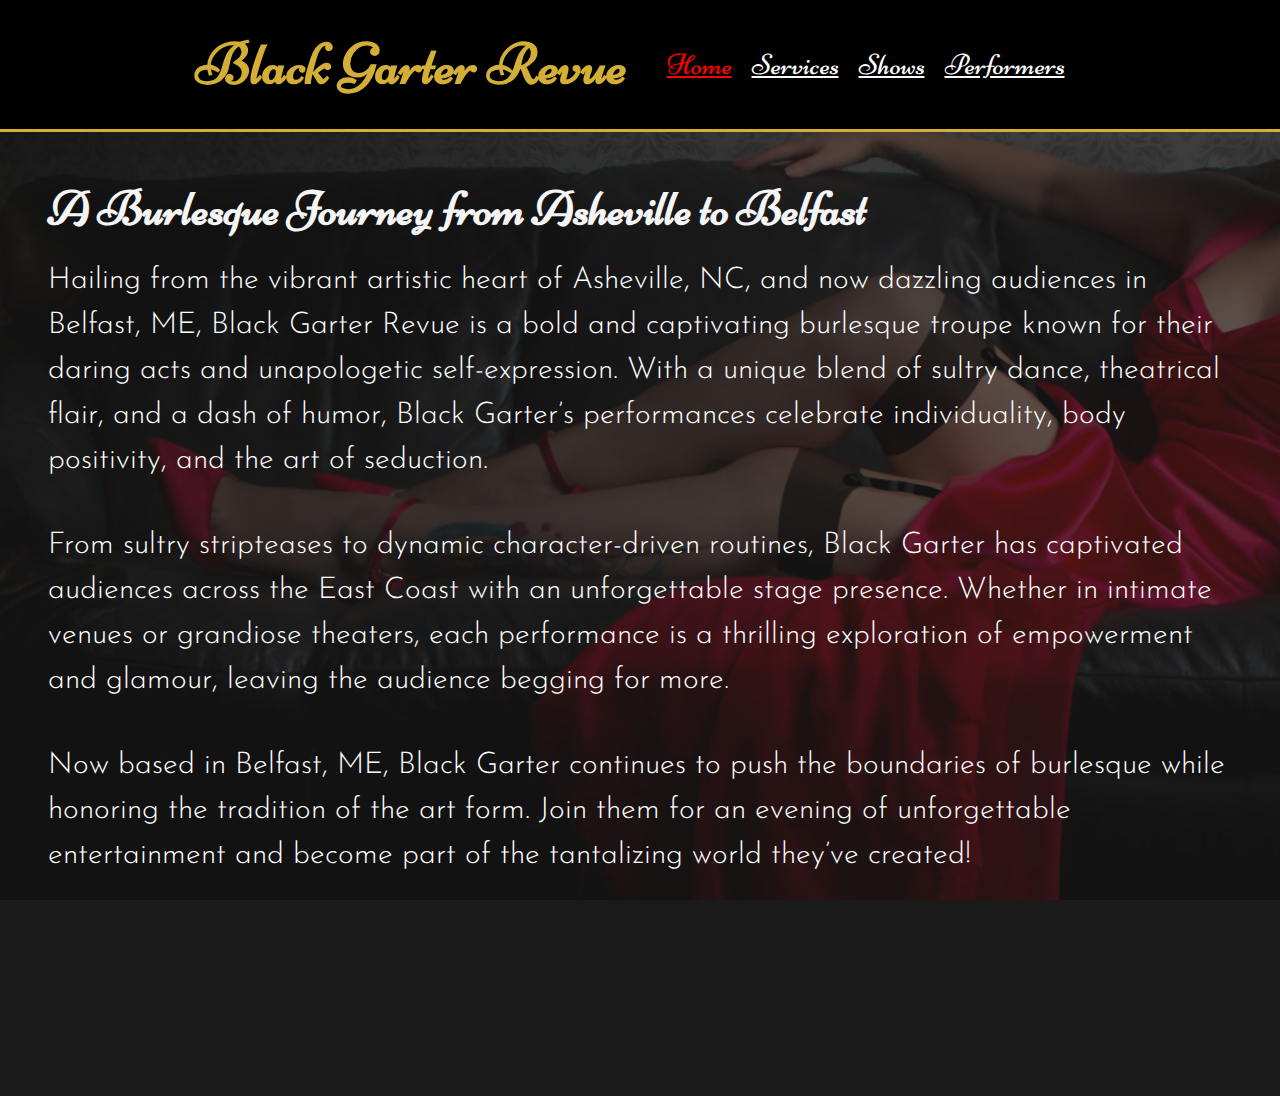
<file: index.html>
<!doctype html>
<html lang="en">
  <head>
    <meta charset="UTF-8" />
    <meta name="viewport" content="width=device-width, initial-scale=1.0" />
    <link rel="preconnect" href="https://fonts.googleapis.com" />
    <link rel="preconnect" href="https://fonts.gstatic.com" crossorigin />
    <link
      href="https://fonts.googleapis.com/css2?family=Josefin+Sans:ital,wght@0,100..700;1,100..700&family=Niconne&display=swap"
      rel="stylesheet"
    />
    <link rel="stylesheet" href="style.css" />
    <style>
      main::before {
        content: "";
        position: absolute;
        top: 0;
        left: 0;
        width: 100%;
        height: 100%;
        background-image: url("legs.jpg");
        background-size: cover;
        background-repeat: no-repeat; /* Prevents the image from tiling */
        background-position: center; /* Centers the image */
        opacity: 0.3; /* Set your desired opacity (0.0 to 1.0) */
        z-index: -1; /* Puts the pseudo-element behind the content */
      }
    </style>
    <title>Black Garter Revue</title>
  </head>

  <body>
    <header>
      <h1>Black Garter Revue</h1>
      <nav>
        <ul>
          <li><a class="here" href="/">Home</a></li>
          <li><a href="/services">Services</a></li>
          <li><a href="/shows">Shows</a></li>
          <li><a href="/performers">Performers</a></li>
        </ul>
      </nav>
    </header>
    <main>
      <h1>A Burlesque Journey from Asheville to Belfast</h1>
      <p>
        Hailing from the vibrant artistic heart of Asheville, NC, and now
        dazzling audiences in Belfast, ME, Black Garter Revue is a bold and
        captivating burlesque troupe known for their daring acts and
        unapologetic self-expression. With a unique blend of sultry dance,
        theatrical flair, and a dash of humor, Black Garter’s performances
        celebrate individuality, body positivity, and the art of seduction.
      </p>
      <p>
        From sultry stripteases to dynamic character-driven routines, Black
        Garter has captivated audiences across the East Coast with an
        unforgettable stage presence. Whether in intimate venues or grandiose
        theaters, each performance is a thrilling exploration of empowerment and
        glamour, leaving the audience begging for more.
      </p>
      <p>
        Now based in Belfast, ME, Black Garter continues to push the boundaries
        of burlesque while honoring the tradition of the art form. Join them for
        an evening of unforgettable entertainment and become part of the
        tantalizing world they’ve created!
      </p>
      <iframe
        id="events-widget"
        src="https://lineup.blackgarterrevue.com/events/next-show/"
        width="100%"
        style="border: none; display: block;"
        scrolling="no"
      ></iframe>

      <script>
        window.addEventListener('message', function(event) {
          if (event.origin !== 'https://lineup.blackgarterrevue.com') return;
          if (event.data && event.data.type === 'darkbloom-widget-resize') {
            document.getElementById('events-widget').style.height = event.data.height + 'px';
          }
        });
      </script>
      </show-section>
    </main>
  </body>
</html>
</file>
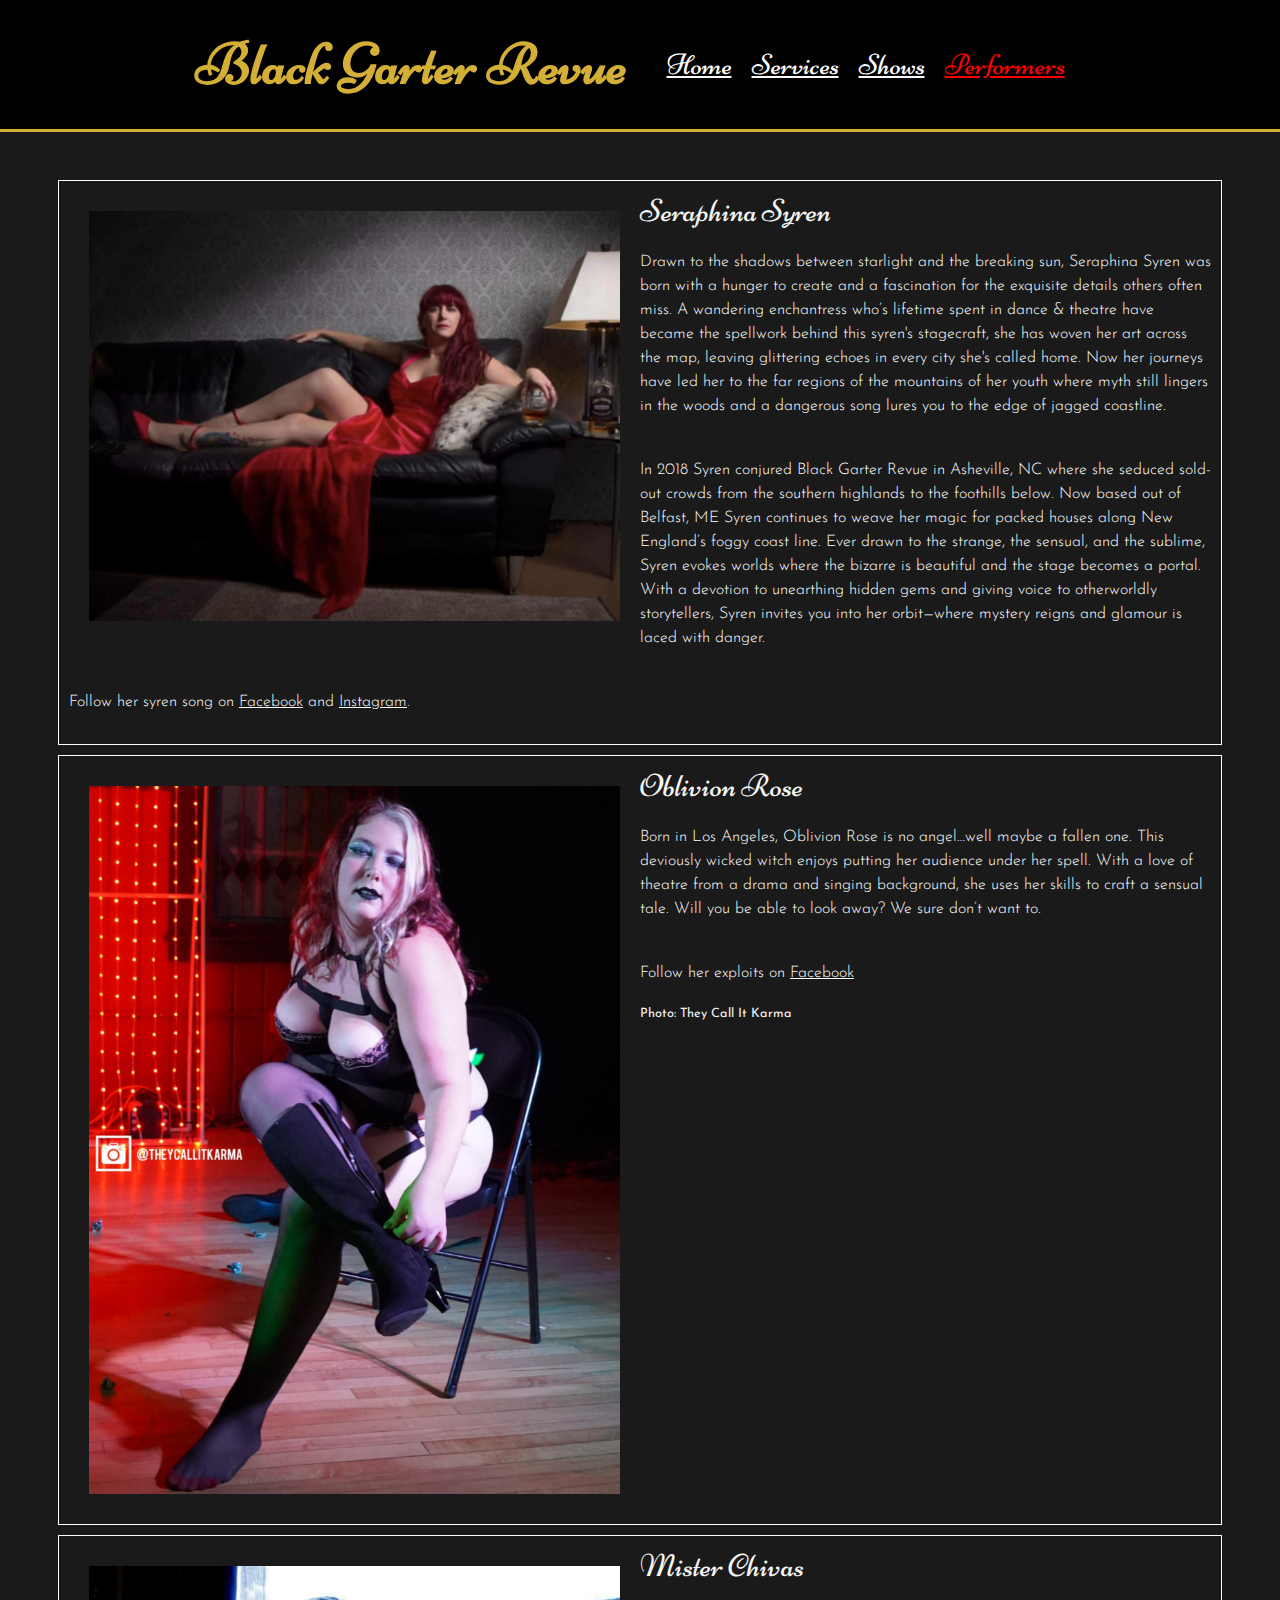
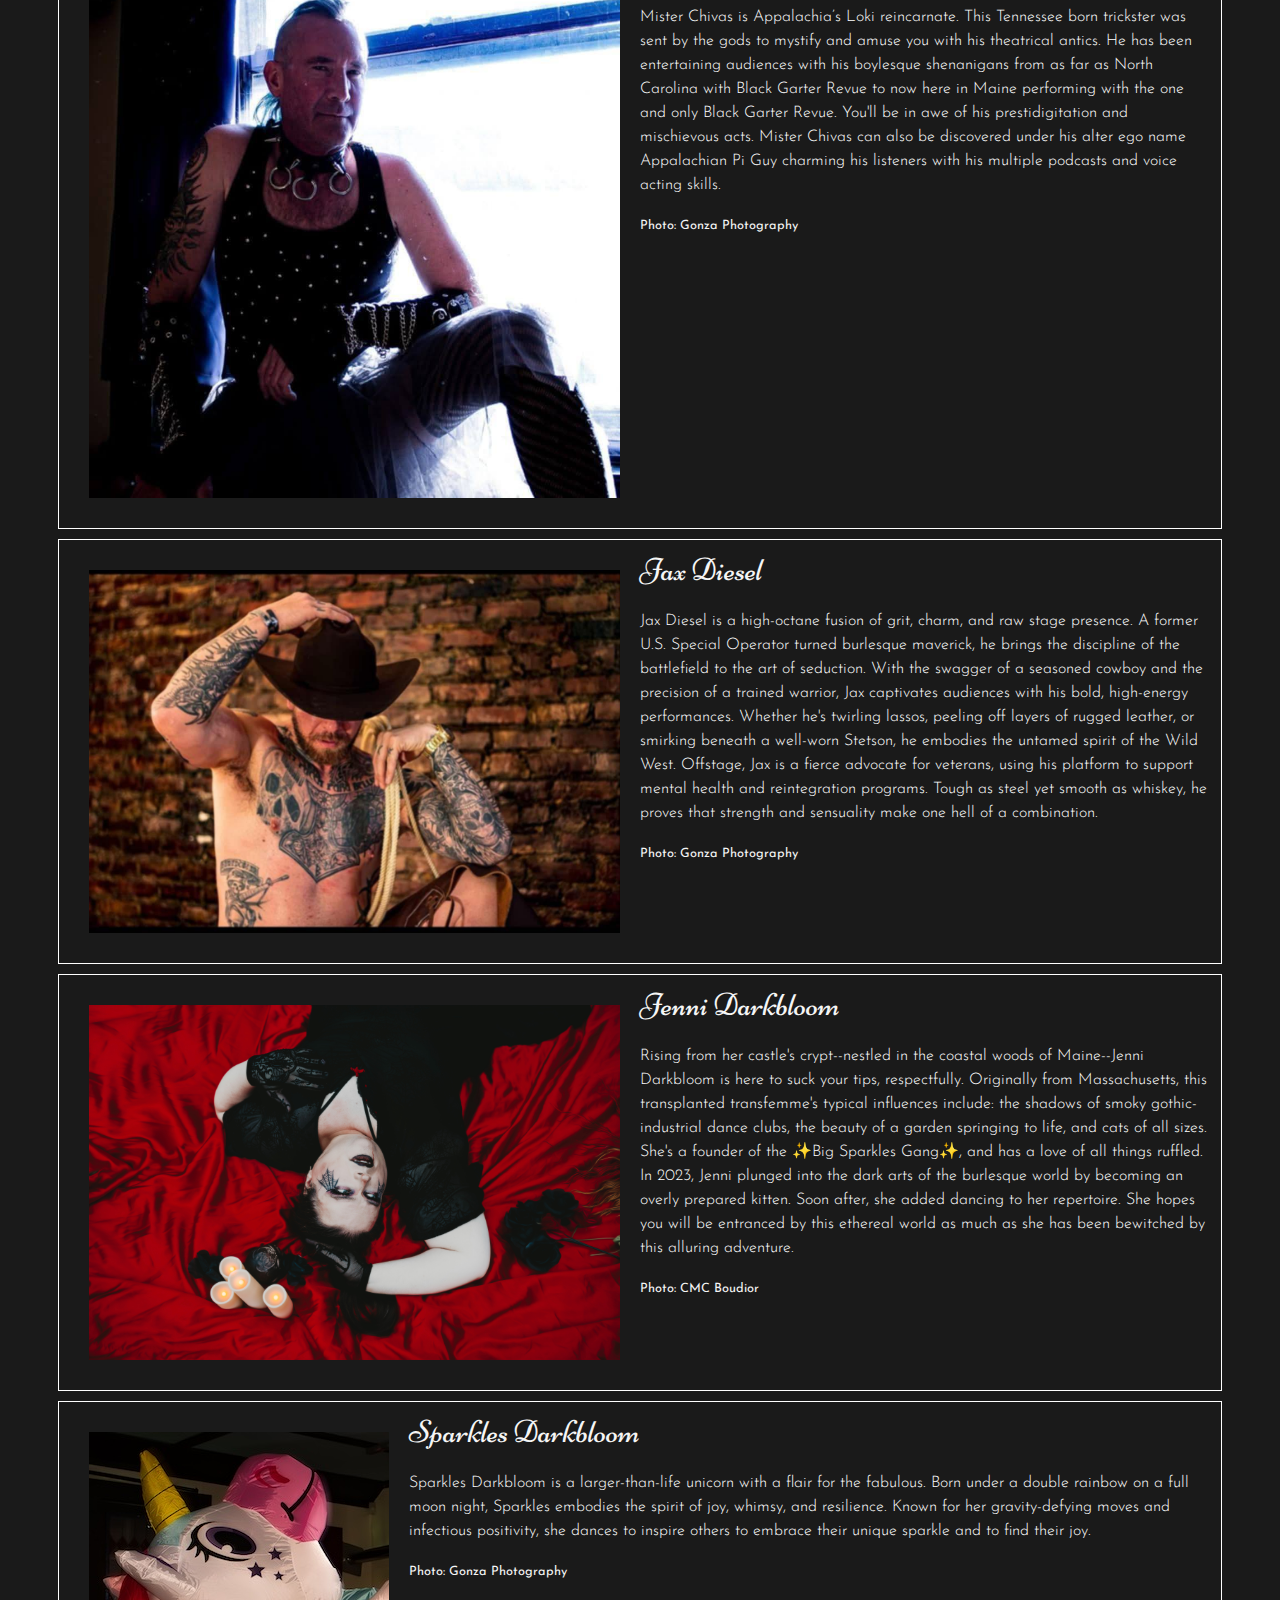
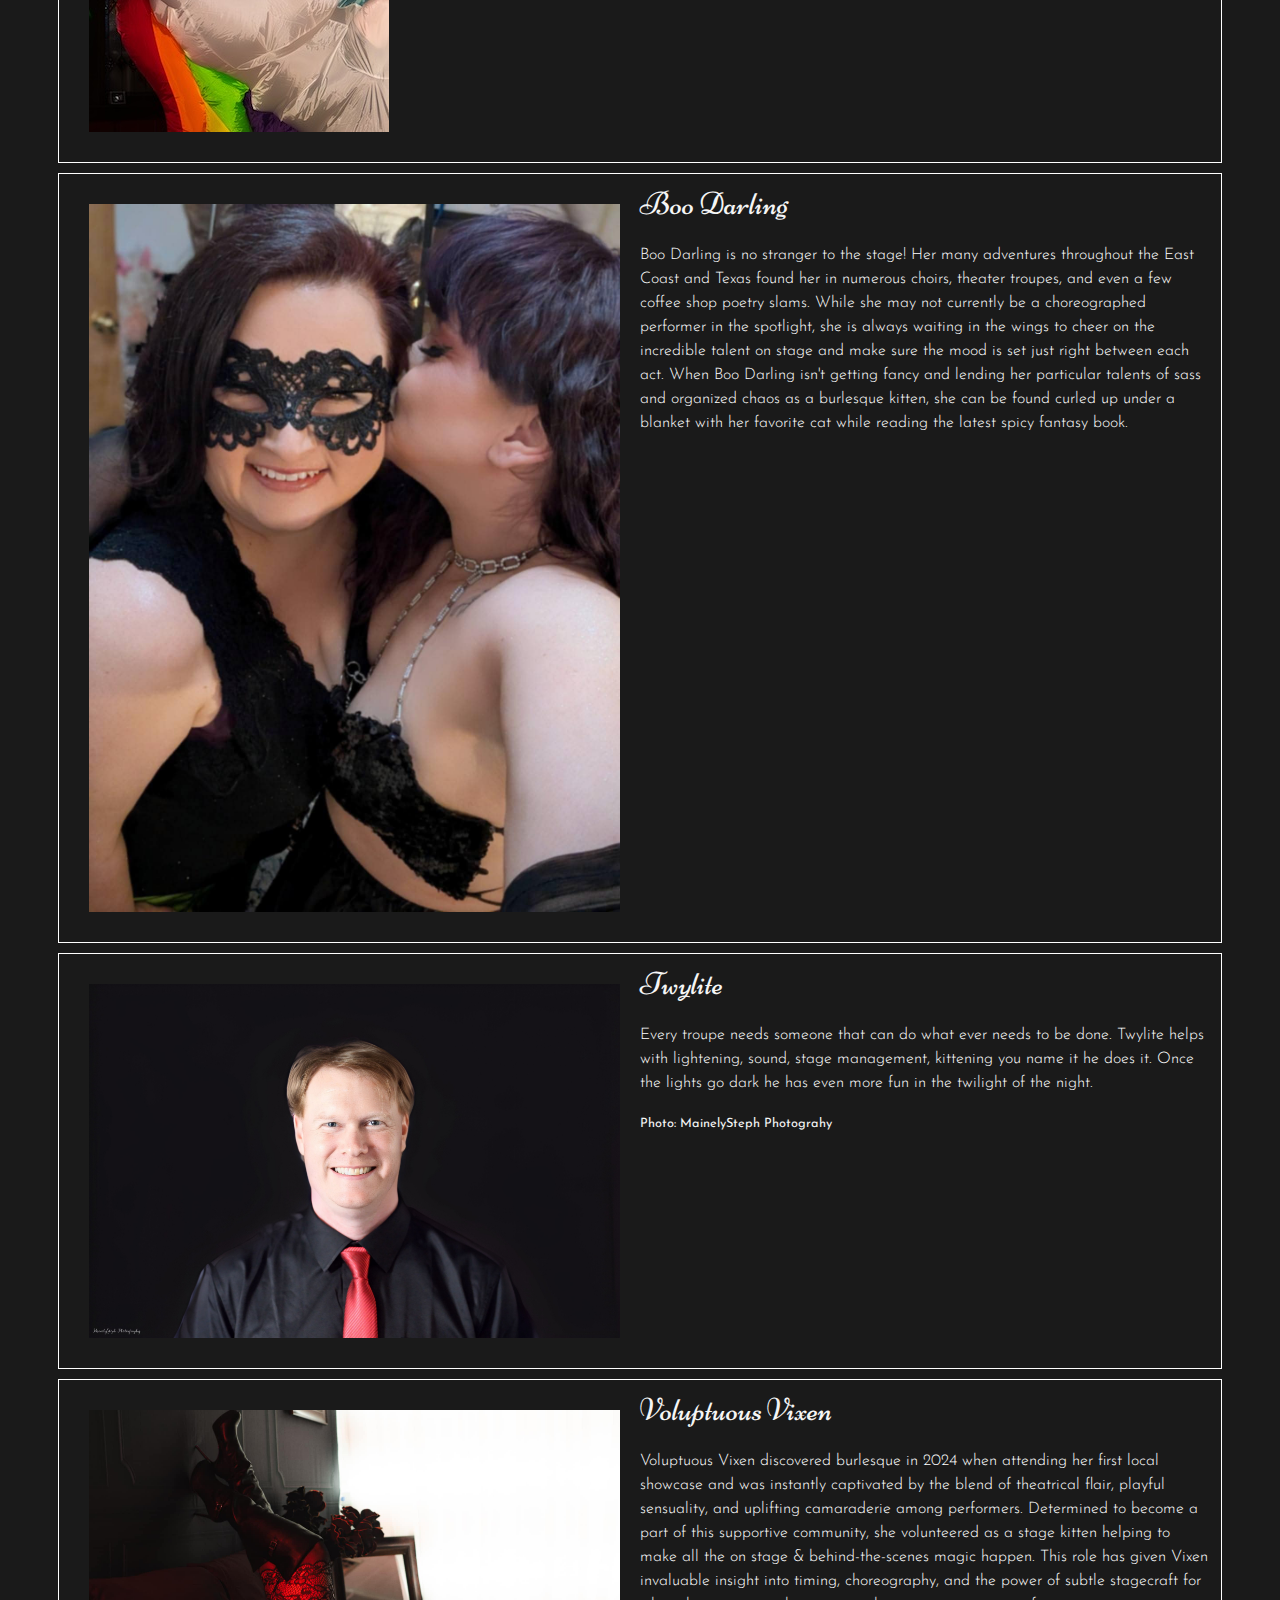
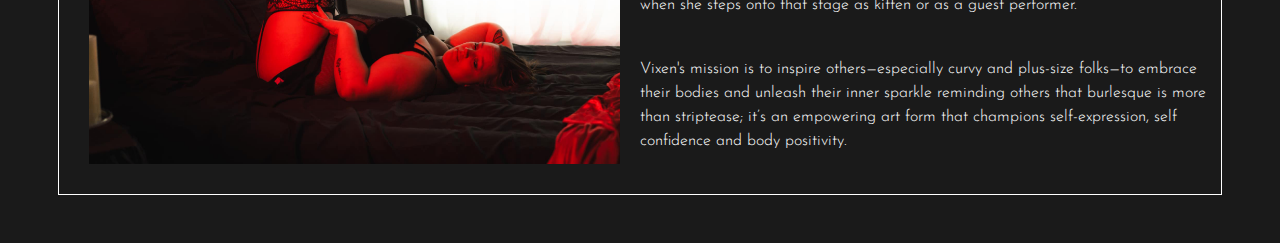
<file: performers.html>
<!DOCTYPE html>
<html lang="en">

  <head>
    <meta charset="UTF-8">
    <meta name="viewport" content="width=device-width, initial-scale=1.0">
    <link rel="preconnect" href="https://fonts.googleapis.com">
    <link rel="preconnect" href="https://fonts.gstatic.com" crossorigin>
    <link
        href="https://fonts.googleapis.com/css2?family=Josefin+Sans:ital,wght@0,100..700;1,100..700&family=Niconne&display=swap"
        rel="stylesheet">
    <link rel="stylesheet" href="style.css">
    <title>Black Garter Revue - Performers</title>
<style>

performer-section {
  display: block;
  clear: both;
  overflow: auto;
  padding: 10px;
  border: 1px solid #fff;
  margin: 10px;
}


performer-bio {
  display: block;
}

performer-bio p {
  font-size: 1rem;
}

performer-photo img {
  float: left;
  max-width: 50%;
  height: auto;
  display: block;
  padding: 20px;
}

performer-photo-credit {
  font-size: 0.8rem;
}


performer-name {
  font-family: "Niconne", cursive;
  font-size: 2rem;
}
</style>

  </head>

  <body>
    <header>
      <h1>Black Garter Revue</h1>
      <nav>
        <ul>
          <li><a href='/'>Home</a></li>
          <li><a href='/services'>Services</a></li>
          <li><a href='/shows'>Shows</a></li>
          <li><a class='here' href='/performers'>Performers</a></li>
        </ul>
      </nav>
    </header>
    <main>
      <performer-section>
        <performer-name>Seraphina Syren</performer-name>
        <performer-photo><img src='performers/seraphina.jpg'></performer-photo>
        <performer-bio>
          <p>Drawn to the shadows between starlight and the breaking sun, Seraphina Syren was born with a hunger to create and a fascination for the exquisite details others often miss. A wandering enchantress who’s lifetime spent in dance & theatre have became the spellwork behind this syren's stagecraft, she has woven her art across the map, leaving glittering echoes in every city she's called home. Now her journeys have led her to the far regions of the mountains of her youth where myth still lingers in the woods and a dangerous song lures you to the edge of jagged coastline.</p>

          <p>In 2018 Syren conjured Black Garter Revue in Asheville, NC  where she seduced sold-out crowds from the southern highlands to the foothills below. Now based out of Belfast, ME Syren continues to weave her magic for packed houses along  New England’s foggy coast line. Ever drawn to the strange, the sensual, and the sublime, Syren evokes worlds where the bizarre is beautiful and the stage becomes a portal. With a devotion to unearthing hidden gems and giving voice to otherworldly storytellers, Syren invites you into her orbit—where mystery reigns and glamour is laced with danger.</p>

          <p>Follow her syren song on <a href='https://facebook.com/seraphinasyren'>Facebook</a> and <a href='https://instagram.com/seraphinasyren'>Instagram</a>.</p>
        </performer-bio>
      </performer-section>

      <performer-section>
        <performer-name>Oblivion Rose</performer-name>
        <performer-photo><img src='performers/oblivion-rose.png'></performer-photo>
        <performer-bio>
          <p>Born in Los Angeles, Oblivion Rose is no angel…well maybe a fallen one. This deviously wicked witch enjoys putting her audience under her spell. With a love of theatre from a drama and singing background, she uses her skills to craft a sensual tale. Will you be able to look away? We sure don’t want to.</p>

          <p>Follow her exploits on <a href='https://www.facebook.com/people/Oblivion-Rose/61568953490836/'>Facebook</a></p>
        </performer-bio>
        <performer-photo-credit>Photo: They Call It Karma</performer-photo-credit>
      </performer-section>

      <performer-section>
        <performer-name>Mister Chivas</performer-name>
        <performer-photo><img src='performers/mister-chivas.jpg'></performer-photo>
        <performer-bio>
          <p>Mister Chivas is Appalachia’s Loki reincarnate. This Tennessee born trickster was sent by the gods to mystify and amuse you with his theatrical antics. He has been entertaining audiences with his boylesque shenanigans from as far as North Carolina with Black Garter Revue to now here in Maine performing with the one and only Black Garter Revue. You'll be in awe of his prestidigitation and mischievous acts. Mister Chivas can also be discovered under his alter ego name Appalachian Pi Guy charming his listeners with his multiple podcasts and voice acting skills.</p>
        </performer-bio>
        <performer-photo-credit>Photo: Gonza Photography</performer-photo-credit>
      </performer-section>

      <performer-section>
        <performer-name>Jax Diesel</performer-name>
        <performer-photo><img src='performers/jax-diesel.jpg'></performer-photo>
        <performer-bio>
          <p>Jax Diesel is a high-octane fusion of grit, charm, and raw stage presence. A former U.S. Special Operator turned burlesque maverick, he brings the discipline of the battlefield to the art of seduction. With the swagger of a seasoned cowboy and the precision of a trained warrior, Jax captivates audiences with his bold, high-energy performances. Whether he's twirling lassos, peeling off layers of rugged leather, or smirking beneath a well-worn Stetson, he embodies the untamed spirit of the Wild West. Offstage, Jax is a fierce advocate for veterans, using his platform to support mental health and reintegration programs. Tough as steel yet smooth as whiskey, he proves that strength and sensuality make one hell of a combination.</p>
        </performer-bio>
        <performer-photo-credit>Photo: Gonza Photography</performer-photo-credit>
      </performer-section>

      <performer-section>
        <performer-name>Jenni Darkbloom</performer-name>
        <performer-photo><img src='performers/jenni-darkbloom.jpg'></performer-photo>
        <performer-bio>
          <p>Rising from her castle's crypt--nestled in the coastal woods of Maine--Jenni Darkbloom is here to suck your tips, respectfully. Originally from Massachusetts, this transplanted transfemme's typical influences include: the shadows of smoky gothic-industrial dance clubs, the beauty of a garden springing to life, and cats of all sizes. She's a founder of the ✨Big Sparkles Gang✨, and has a love of all things ruffled. In 2023, Jenni plunged into the dark arts of the burlesque world by becoming an overly prepared kitten. Soon after, she added dancing to her repertoire. She hopes you will be entranced by this ethereal world as much as she has been bewitched by this alluring adventure.</p>
        </performer-bio>
        <performer-photo-credit>Photo: CMC Boudior</performer-photo-credit>
      </performer-section>

      <performer-section>
        <performer-name>Sparkles Darkbloom</performer-name>
        <performer-photo><img src='performers/sparkles-darkbloom.jpg'></performer-photo>
        <performer-bio>
          <p>Sparkles Darkbloom is a larger-than-life unicorn with a flair for the fabulous. Born under a double rainbow on a full moon night, Sparkles embodies the spirit of joy, whimsy, and resilience. Known for her gravity-defying moves and infectious positivity, she dances to inspire others to embrace their unique sparkle and to find their joy.</p>
        </performer-bio>
        <performer-photo-credit>Photo: Gonza Photography</performer-photo-credit>
      </performer-section>

      <performer-section>
        <performer-name>Boo Darling</performer-name>
        <performer-photo><img src='performers/boo-darling.png'></performer-photo>
        <performer-bio>
          <p>Boo Darling is no stranger to the stage! Her many adventures throughout the East Coast and Texas found her in numerous choirs, theater troupes, and even a few coffee shop poetry slams. While she may not currently be a choreographed performer in the spotlight, she is always waiting in the wings to cheer on the incredible talent on stage and make sure the mood is set just right between each act. When Boo Darling isn't getting fancy and lending her particular talents of sass and organized chaos as a burlesque kitten, she can be found curled up under a blanket with her favorite cat while reading the latest spicy fantasy book.</p>
        </performer-bio>
      </performer-section>

      <performer-section>
        <performer-name>Twylite</performer-name>
        <performer-photo><img src='performers/twylite.png'></performer-photo>
        <performer-bio>
          <p>Every troupe needs someone that can do what ever needs to be done. Twylite helps with lightening, sound, stage management, kittening you name it he does it. Once the lights go dark he has even more fun in the twilight of the night.</p>
        </performer-bio>
        <performer-photo-credit>Photo: MainelySteph Photograhy</performer-photo-credit>
      </performer-section>

      <performer-section>
        <performer-name>Voluptuous Vixen</performer-name>
        <performer-photo><img src='performers/voluptuous-vixen.png'></performer-photo>
        <performer-bio>
          <p>Voluptuous Vixen discovered burlesque in 2024 when attending her first local showcase and was instantly captivated by the blend of theatrical flair, playful sensuality, and uplifting camaraderie among performers. Determined to become a part of this supportive community, she volunteered as a stage kitten helping to make all the on stage & behind-the-scenes magic happen. This role has given Vixen invaluable insight into timing, choreography, and the power of subtle stagecraft for when she steps onto that stage as kitten or as a guest performer.</p>
          <p>Vixen's mission is to inspire others—especially curvy and plus-size folks—to embrace their bodies and unleash their inner sparkle reminding others that burlesque is more than striptease; it’s an empowering art form that champions self-expression, self confidence and body positivity.</p>
        </performer-bio>
      </performer-section>
      <!--
      <performer-section>
        <performer-name></performer-name>
        <performer-photo><img src='performers/'></performer-photo>
        <performer-bio>
          <p></p>
        </performer-bio>
        <performer-photo-credit>Photo: </performer-photo-credit>
      </performer-section>
      -->

    </main>
  </body>
</html>
</file>
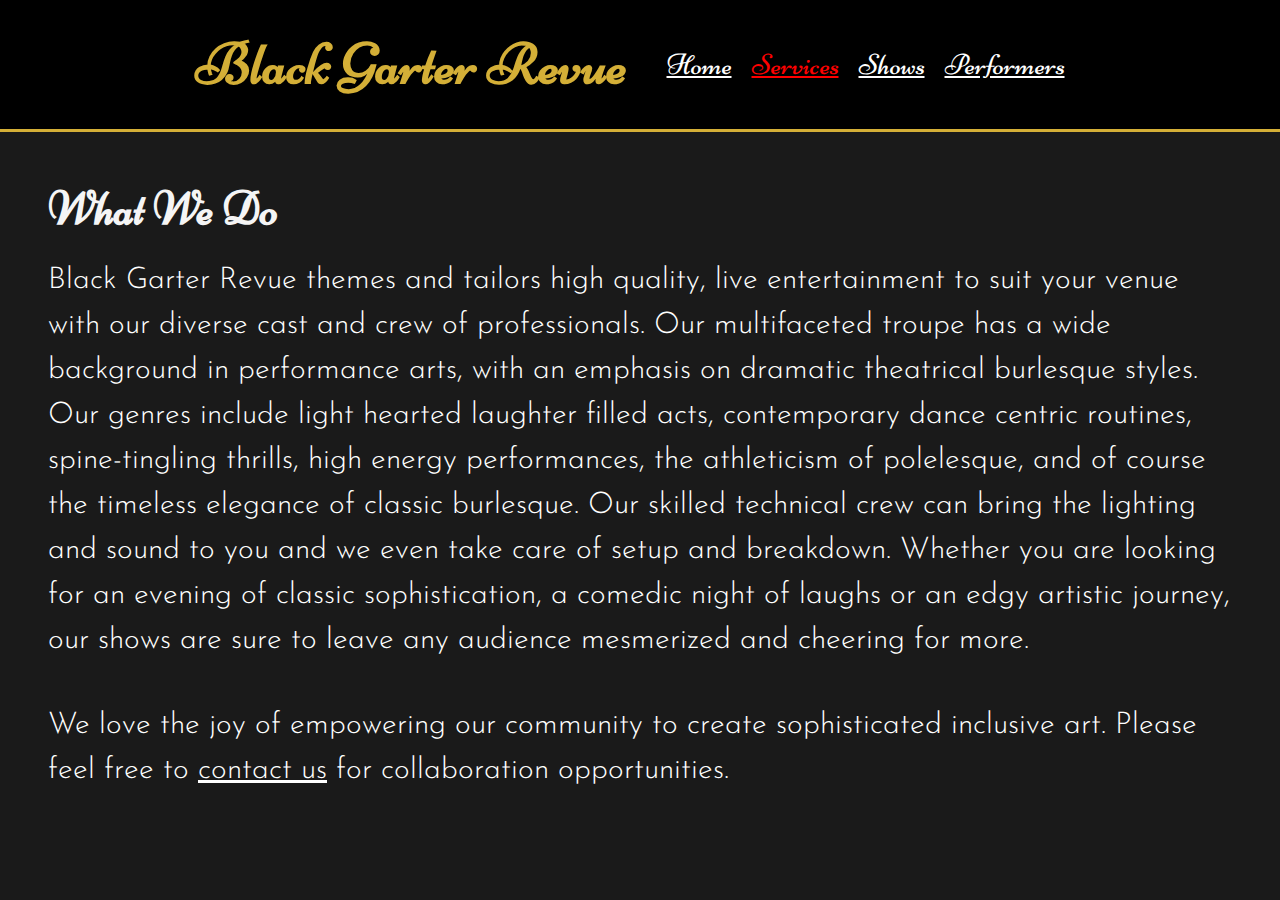
<file: services.html>
<!DOCTYPE html>
<html lang="en">

<head>
    <meta charset="UTF-8">
    <meta name="viewport" content="width=device-width, initial-scale=1.0">
    <link rel="preconnect" href="https://fonts.googleapis.com">
    <link rel="preconnect" href="https://fonts.gstatic.com" crossorigin>
    <link
        href="https://fonts.googleapis.com/css2?family=Josefin+Sans:ital,wght@0,100..700;1,100..700&family=Niconne&display=swap"
        rel="stylesheet">
    <link rel="stylesheet" href="style.css">
    <title>Black Garter Revue</title>
</head>

<body>
  <header>
    <h1>Black Garter Revue</h1>
    <nav>
        <ul>
          <li><a href='/'>Home</a></li>
          <li><a class='here' href='/services'>Services</a></li>
          <li><a href='/shows'>Shows</a></li>
          <li><a href='/performers'>Performers</a></li>
        </ul>
    </nav>
  </header>
  <main>
    <h1>What We Do</h1>
    <p>Black Garter Revue themes and tailors high quality, live entertainment to suit your venue with our diverse cast and crew of professionals. Our multifaceted troupe has a wide background in performance arts, with an emphasis on dramatic theatrical burlesque styles. Our genres include  light hearted laughter filled acts, contemporary dance centric routines, spine-tingling thrills, high energy performances, the athleticism of polelesque, and of course the timeless elegance of classic burlesque. Our skilled technical crew can bring the lighting and sound to you and we even take care of setup and breakdown. Whether you are looking for an evening of classic sophistication, a comedic night of laughs or an edgy artistic journey, our shows are sure to leave any audience mesmerized and cheering for more.</p>
    <p>We love the joy of empowering our community to create sophisticated inclusive art. Please feel free to <a href='mailto:blackgarterrevue@gmail.com'>contact us</a> for collaboration opportunities.</p>
  </main>
</body>
</file>
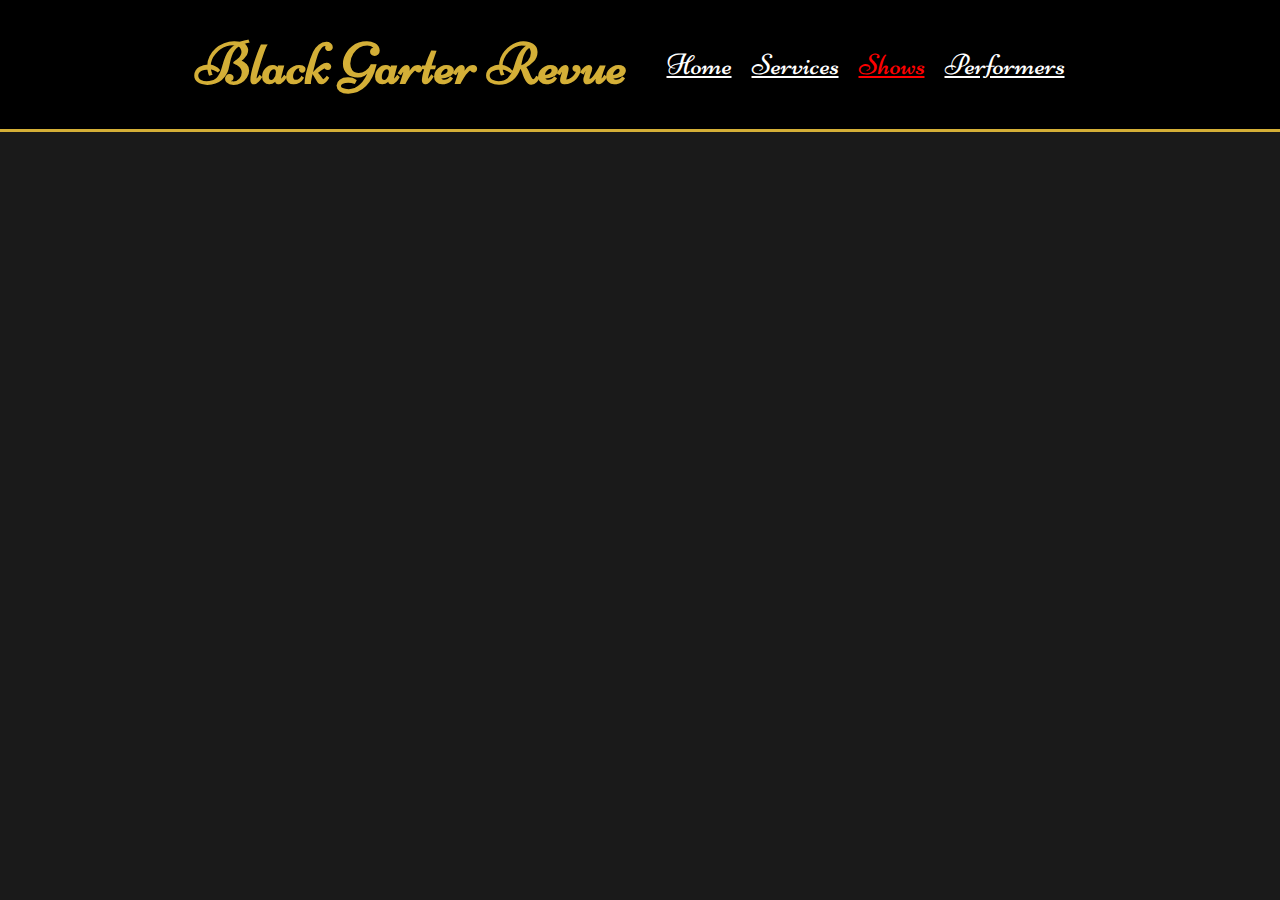
<file: shows.html>
<!doctype html>
<html lang="en">
  <head>
    <meta charset="UTF-8" />
    <meta name="viewport" content="width=device-width, initial-scale=1.0" />
    <link rel="preconnect" href="https://fonts.googleapis.com" />
    <link rel="preconnect" href="https://fonts.gstatic.com" crossorigin />
    <link
      href="https://fonts.googleapis.com/css2?family=Josefin+Sans:ital,wght@0,100..700;1,100..700&family=Niconne&display=swap"
      rel="stylesheet"
    />
    <link rel="stylesheet" href="style.css" />
    <title>Black Garter Revue - Performers</title>
    <style>
      main {
        justify-content: center;
      }

      show-section {
  display: flex;
  flex-direction: column;
  clear: both;
  overflow: auto;
  padding: 10px;
  border: 1px solid #fff;
  margin: 10px auto;
  justify-content: center;
  max-width: 90%;
}

    </style>
  </head>

  <body>
    <header>
      <h1>Black Garter Revue</h1>
      <nav>
        <ul>
          <li><a href="/">Home</a></li>
          <li><a href="/services">Services</a></li>
          <li><a class="here" href="/shows">Shows</a></li>
          <li><a href="/performers">Performers</a></li>
        </ul>
      </nav>
    </header>
    <main>
      <iframe
        id="events-widget"
        src="https://lineup.blackgarterrevue.com/events/widget/"
        width="100%"
        style="border: none; display: block;"
        scrolling="no"
      ></iframe>

      <script>
        window.addEventListener('message', function(event) {
          if (event.origin !== 'https://lineup.blackgarterrevue.com') return;
          if (event.data && event.data.type === 'darkbloom-widget-resize') {
            document.getElementById('events-widget').style.height = event.data.height + 'px';
          }
        });
      </script>

    </main>
  </body>
</html>
</file>
<file: style.css>
* {
  margin: 0;
  padding: 0;
  box-sizing: border-box;
}

body {
  font-family: "Josefin Sans", sans-serif;
  background: #1a1a1a;
  min-height: 100vh;
  color: #f5f5f5;
  margin: 0;
  padding: 0;
}

.niconne-regular {
  font-family: "Niconne", cursive;
  font-weight: 20;
  font-style: normal;
}

.container {
  max-width: 1200px;
  margin: 0 auto;
  padding: 20px;
}

header {
  /* background: #2d2d2d; */
  background: #000;
  border-bottom: 3px solid #d4af37;
  padding: 30px 20px;
  margin-bottom: 30px;
  text-align: center;
  /* position: relative; */
  font-family: "Niconne", cursive;
  color: #d4af37;
  display: flex;
  flex-wrap: wrap;
  justify-content: center; /* Centers horizontally along the main axis */
  align-items: center;     /* Centers vertically along the cross axis */
  font-size: 1.8rem;
  gap: 20px;
}

header a {
  color: #ffffff;
  text-align: center;
  margin-bottom: 15px;
  font-weight: 100;
}

main a { color: #fff; }

.here {
  color: #ff0000;
}

header ul {
  display: flex;
  list-style: none; /* Removes default bullets/numbers */
  gap: 20px; /* Adds space between items */
  padding: 0px 20px;
}

main {
  margin: 48px;
}

main h1 {
  font-family: "Niconne", cursive;
  font-size: 48px;
}

main p {
  line-height: 1.5;
  font-size: 30px;
  font-weight: 300;
  padding: 20px 0px;
  color: #fff;
}



show-flier img {
  display: flex;
  max-width: 80%;
  justify-content: center;
  margin: auto;
}

show-name {
  font-family: "Niconne", cursive;
  font-size: 2rem;
  min-width: 50%;
  justify-content: center;
  display: flex;
  padding: 0.3rem;
}

show-when {
  display: flex;
  justify-content: center;
  margin: auto;
  padding: 0.3rem;
}

show-where {
  display: flex;
  min-width: 80%;
  justify-content: center;
  margin: auto;
  padding: 10px;
}

show-tickets {
  display: flex;
  background-color: #df3311;
  min-width: 80%;
  max-width: 80%;
  justify-content: center;
  align-items: center;
  margin: auto;
  font-size: 2rem;
  /*padding: 0.8em;*/
}

show-tickets a {
  display: flex;
  background-color: #df3311;
  min-width: 100%;
  max-width: 100%;
  justify-content: center;
  align-items: center;
  margin: 0 auto;
  font-size: 2rem;
  padding: 0.8em;
}

/* Mobile responsive styles */
@media (max-width: 768px) {
  header {
    flex-direction: column;
    padding: 20px 10px;
    gap: 15px;
  }

  header h1 {
  }

  header ul {
    flex-wrap: wrap;
    justify-content: center;
    gap: 10px;
    padding: 0;
  }


  main {
    margin: 20px 15px;
  }

  main h1 {
    font-size: 2rem;
  }

  main p {
    font-size: 1.1rem;
    padding: 15px 0;
  }
}

/* mobile screens */
@media (max-width: 980px) {
  header h1 {
    font-size: 1.5rem;
  }

  header ul {
    gap: 8px;
  }

  header ul li {
    font-size: 0.85rem;
  }

  main {
    margin: 15px 10px;
  }

  main h1 {
    font-size: 1.5rem;
  }

  main p {
    font-size: 1rem;
    padding: 12px 0;
  }
}
</file>
